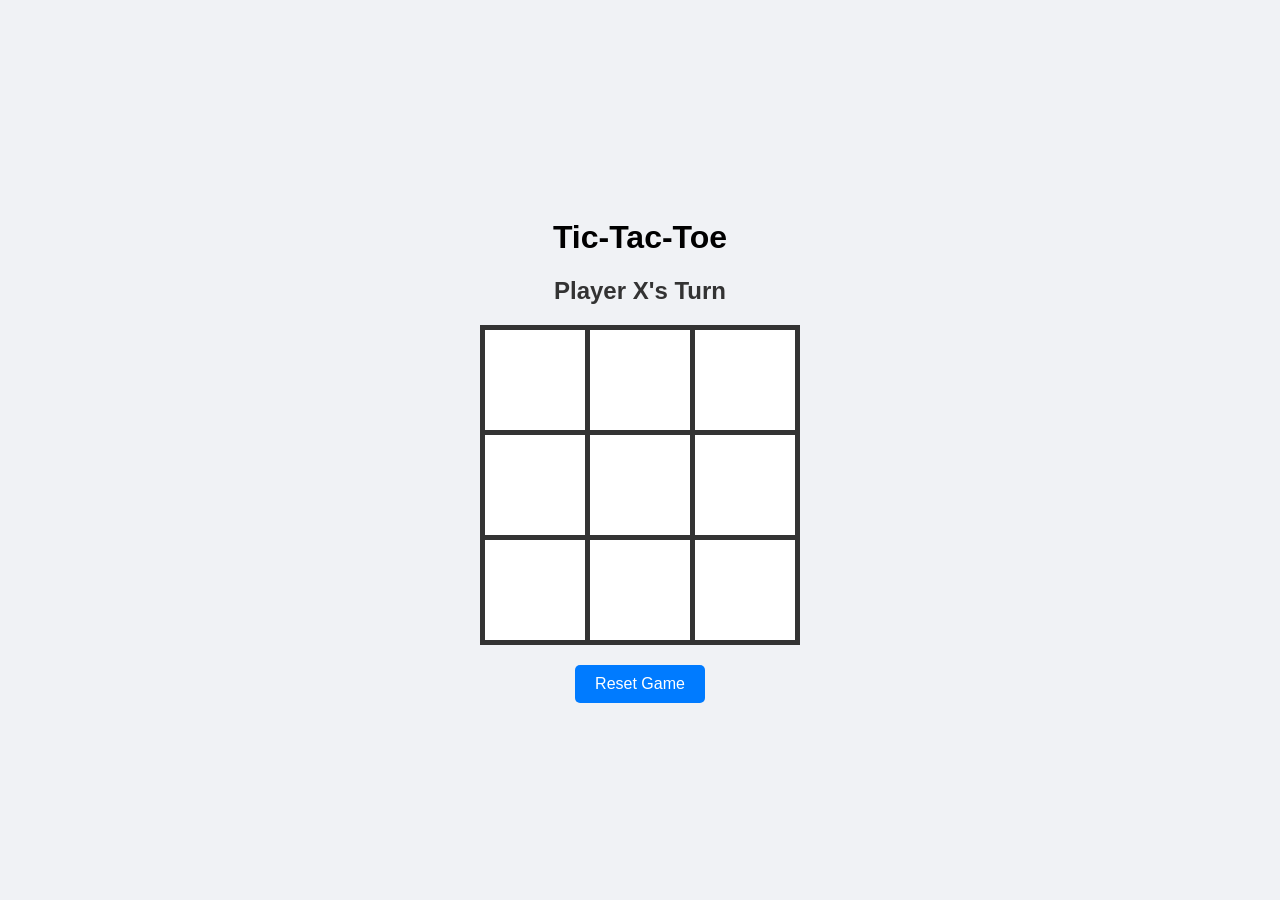
<file: index.html>
<!DOCTYPE html>
<html lang="en">
<head>
    <meta charset="UTF-8">
    <title>Tic-Tac-Toe</title>
    <link rel="stylesheet" href="tictactoe.css">
</head>
<body>
    <div class="game-container">
        <h1>Tic-Tac-Toe</h1>
        <div id="status">Player X's Turn</div>
        
        <div class="board" id="board">
            <div class="cell" data-index="0"></div>
            <div class="cell" data-index="1"></div>
            <div class="cell" data-index="2"></div>
            <div class="cell" data-index="3"></div>
            <div class="cell" data-index="4"></div>
            <div class="cell" data-index="5"></div>
            <div class="cell" data-index="6"></div>
            <div class="cell" data-index="7"></div>
            <div class="cell" data-index="8"></div>
        </div>

        <button id="reset-btn">Reset Game</button>
    </div>
    <script src="tictactoe.js"></script>
</body>
</html>
</file>
<file: tictactoe.css>
body {
    font-family: 'Arial', sans-serif;
    display: flex;
    justify-content: center;
    align-items: center;
    height: 100vh;
    background-color: #f0f2f5;
    margin: 0;
}

.game-container {
    text-align: center;
}

#status {
    font-size: 1.5rem;
    margin-bottom: 20px;
    font-weight: bold;
    color: #333;
}

.board {
    display: grid;
    grid-template-columns: repeat(3, 100px);
    grid-template-rows: repeat(3, 100px);
    gap: 5px;
    background-color: #333;
    border: 5px solid #333;
    margin-bottom: 20px;
}

.cell {
    width: 100px;
    height: 100px;
    background-color: #fff;
    display: flex;
    justify-content: center;
    align-items: center;
    font-size: 2.5rem;
    font-weight: bold;
    cursor: pointer;
}

.cell:hover {
    background-color: #f9f9f9;
}

#reset-btn {
    padding: 10px 20px;
    font-size: 1rem;
    cursor: pointer;
    background-color: #007bff;
    color: white;
    border: none;
    border-radius: 5px;
}

#reset-btn:hover {
    background-color: #0056b3;
}
</file>
